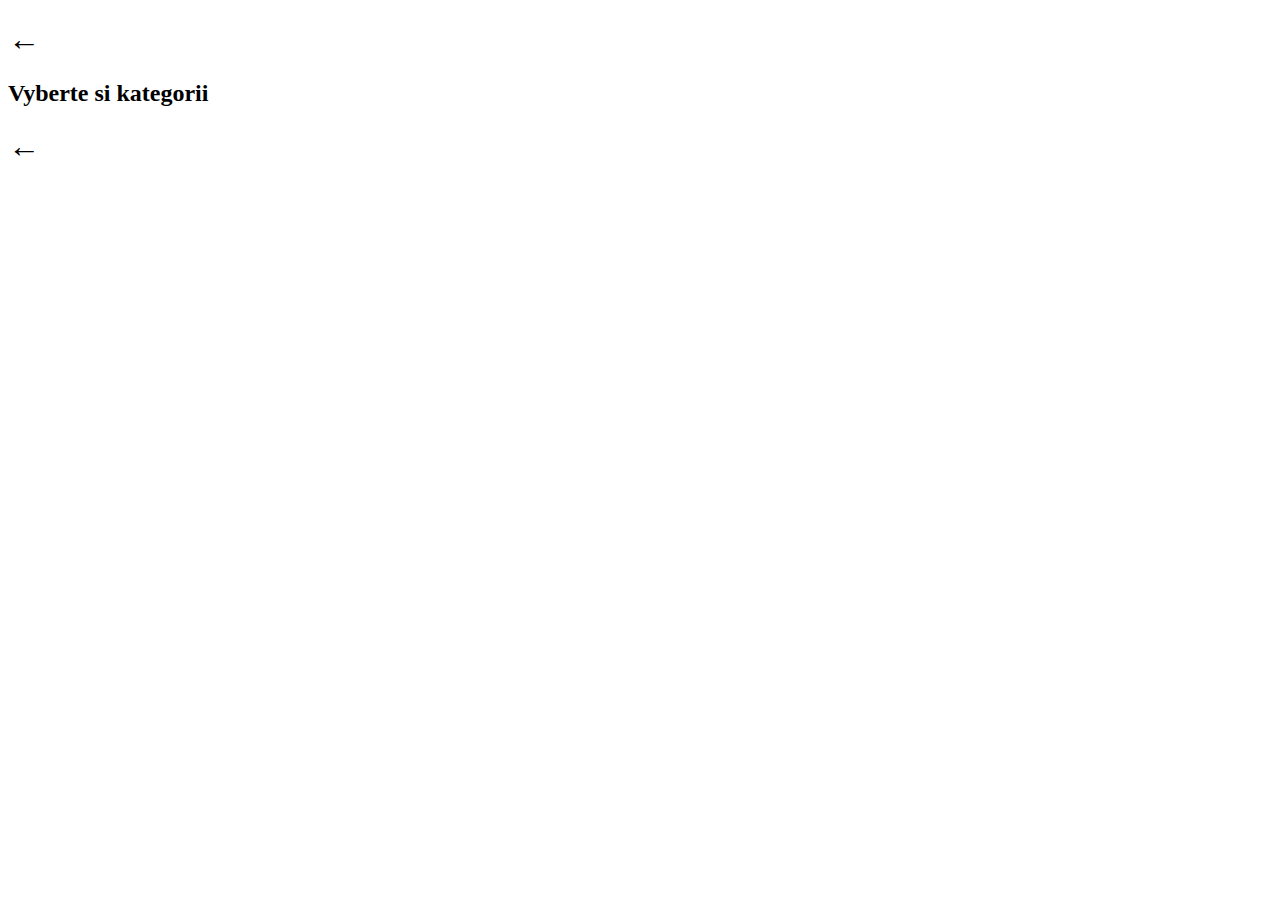
<file: help/index.html>
<!DOCTYPE html>
<html>
<head>
	<meta charset="utf-8" />
	<meta http-equiv="Content-Type" content="text/html; charset=utf-8"/>
	<meta name="viewport" content="width=device-width, initial-scale=1.0">
	<script type="text/javascript">
		var countDownDate = new Date("Jul 29, 2021 7:30:00").getTime();
		var x = setInterval(function() {

			var now = new Date().getTime();
			var distance = countDownDate - now;

			var days = Math.floor(distance / (1000 * 60 * 60 * 24));
			var hours = Math.floor((distance % (1000 * 60 * 60 * 24)) / (1000 * 60 * 60));
			var minutes = Math.floor((distance % (1000 * 60 * 60)) / (1000 * 60));
			var seconds = Math.floor((distance % (1000 * 60)) / 1000);

			document.getElementById("countdown").innerHTML = "<b>Aktualizace proběhne za:</b> " + days + "d " + hours + "h " + minutes + "m " + seconds + "s ";

			if (distance < 0) {
				clearInterval(x);
				document.getElementById("countdown").innerHTML = "Probíhá aktualizace, omluvte výpadky.";
			}
		}, 1000);
	</script>
</head>
<body class="bg-light">

	<h1>&#8592;</h1>
	<h2>Vyberte si kategorii</h2>
	<h1>&#8592;</h1>

	<div class="card text-center" style="" hidden>
		<div class="card-header">
			Aktualizace aplikace na novější verzi
		</div>
		<div class="card-body">
			<h5 class="card-title">Beta 0.1.0-a_02</h5>
			<div class="text-left">
				<b class="text-left">Změny:</b>
				<ul class="card-text text-left">
					<li>Přidán součet hodin ke schválení</li>
					<li>Ukotvení hlavičky v sekci "Má údržba"</li>
					<li>Seřazení zakázek v sekci "Má údržba" dle využívanosti</li>
					<li>Přehled údržby - Součty hodin, seřazení uživatelů ve výběru v přehledu pro uživatele</li>
					<li>Export - Součty hodin</li>
					<li>Oprava chybných textů</li>
					<li>Načítání ikon z našich serverů</li>
					<li>Anonymizace dat při smazání uživatele</li>
				</ul>
			</div>
		</div>
		<i>Aktualizace bude trvat nejdéle 5 minut. Průměrná doba aktualizace: 1 minuta.</i>
		<i>Během aktualizace doporučujeme nepoužívat aplikaci.</i>
		<div id="countdown" class="card-footer text-muted"></div>
	</div>

</body>
</html>
</file>
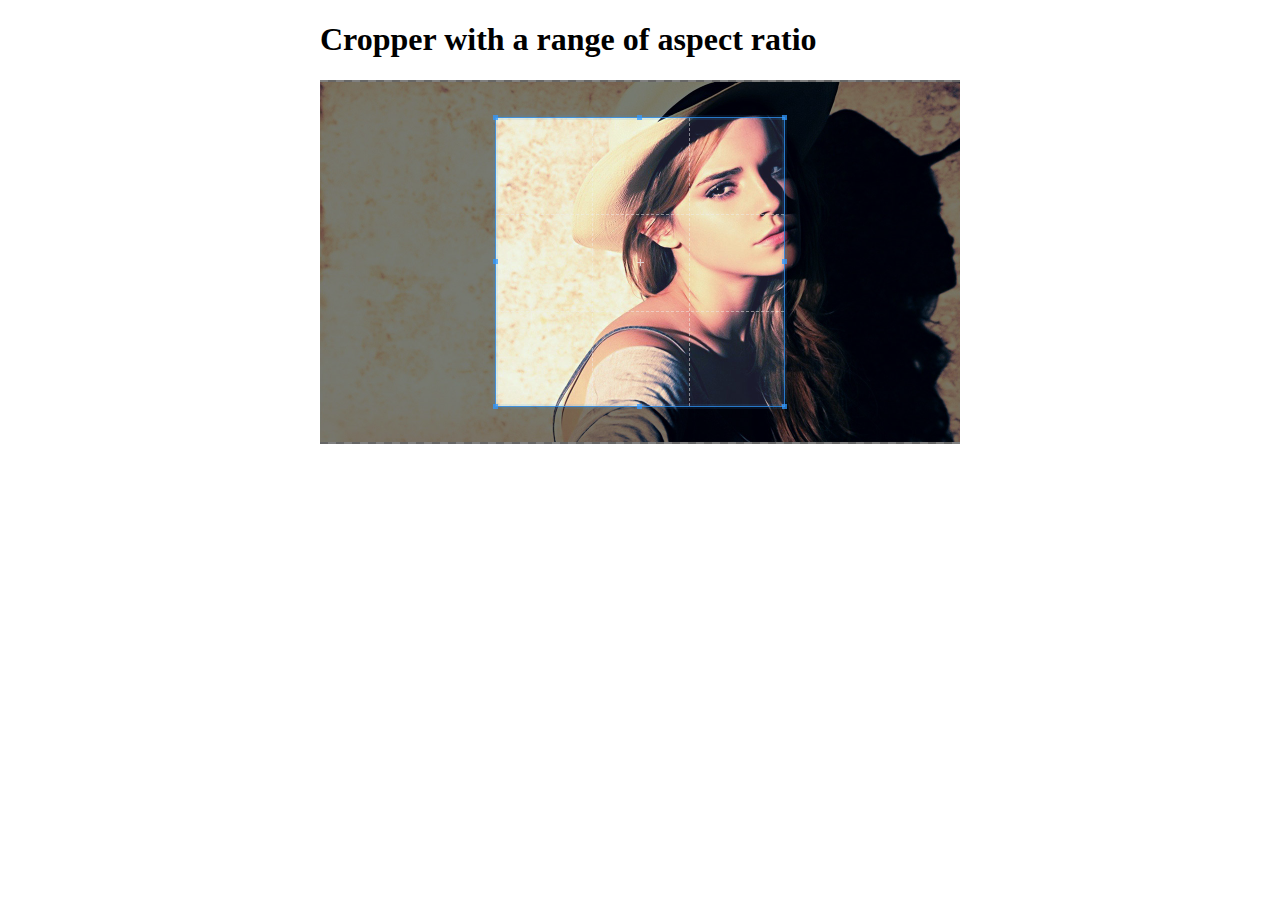
<file: libs/cropper/docs/examples/a-range-of-aspect-ratio.html>
<!DOCTYPE html>
<html lang="en">
<head>
  <meta charset="utf-8">
  <meta http-equiv="x-ua-compatible" content="ie=edge">
  <meta name="viewport" content="width=device-width, initial-scale=1, shrink-to-fit=no">
  <title>Cropper.js</title>
  <link rel="stylesheet" href="../css/cropper.css">
  <style>
    .container {
      margin: 20px auto;
      max-width: 640px;
    }

    img {
      max-width: 100%;
    }
  </style>
</head>
<body>
  <div class="container">
    <h1>Cropper with a range of aspect ratio</h1>
    <div>
      <img id="image" src="../images/picture.jpg" alt="Picture">
    </div>
  </div>
  <script src="../js/cropper.js"></script>
  <script>
    window.addEventListener('DOMContentLoaded', function () {
      var image = document.querySelector('#image');
      var minAspectRatio = 0.5;
      var maxAspectRatio = 1.5;
      var cropper = new Cropper(image, {
        ready: function () {
          var cropper = this.cropper;
          var containerData = cropper.getContainerData();
          var cropBoxData = cropper.getCropBoxData();
          var aspectRatio = cropBoxData.width / cropBoxData.height;
          var newCropBoxWidth;

          if (aspectRatio < minAspectRatio || aspectRatio > maxAspectRatio) {
            newCropBoxWidth = cropBoxData.height * ((minAspectRatio + maxAspectRatio) / 2);

            cropper.setCropBoxData({
              left: (containerData.width - newCropBoxWidth) / 2,
              width: newCropBoxWidth
            });
          }
        },

        cropmove: function () {
          var cropper = this.cropper;
          var cropBoxData = cropper.getCropBoxData();
          var aspectRatio = cropBoxData.width / cropBoxData.height;

          if (aspectRatio < minAspectRatio) {
            cropper.setCropBoxData({
              width: cropBoxData.height * minAspectRatio
            });
          } else if (aspectRatio > maxAspectRatio) {
            cropper.setCropBoxData({
              width: cropBoxData.height * maxAspectRatio
            });
          }
        },
      });
    });
  </script>
</body>
</html>
</file>
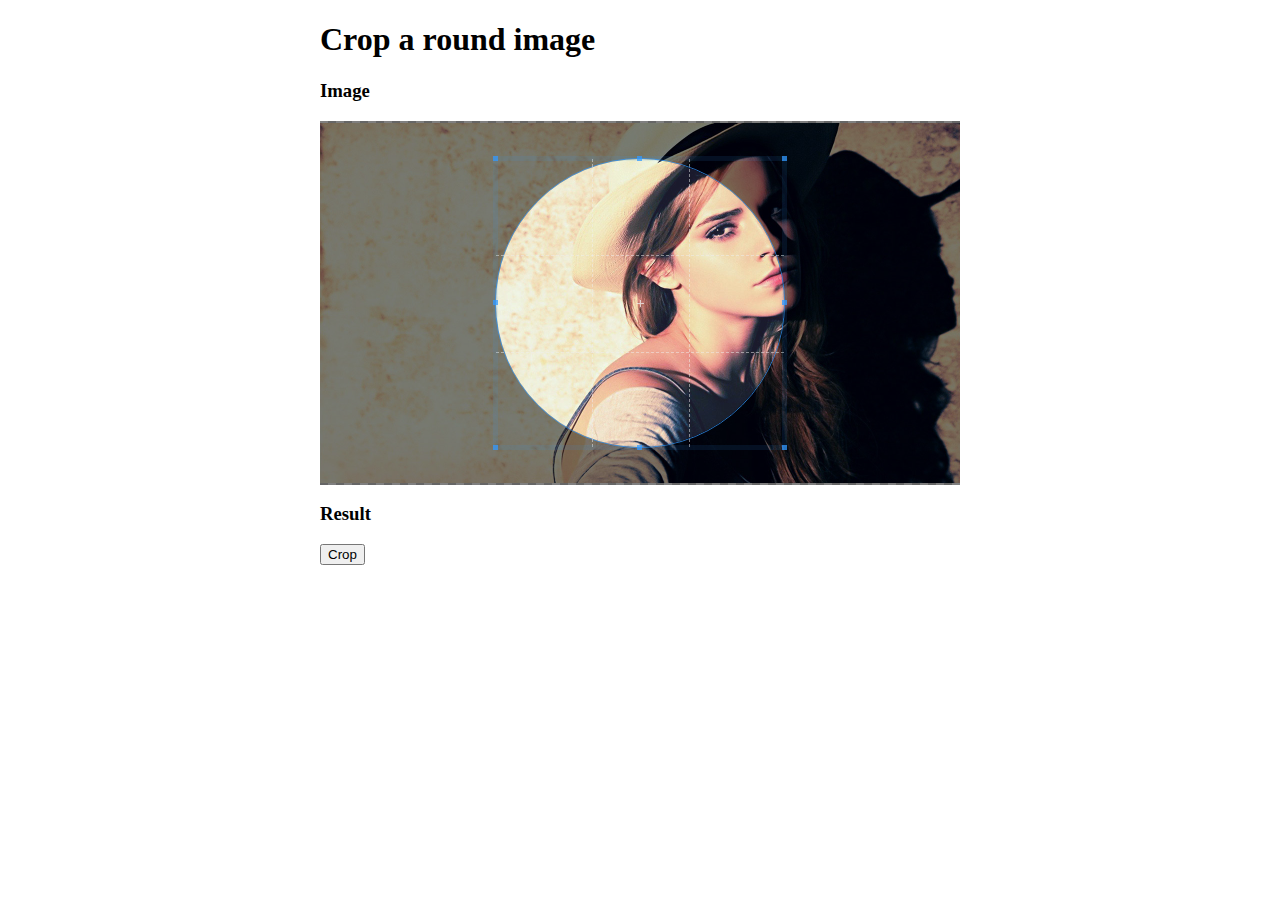
<file: libs/cropper/docs/examples/crop-a-round-image.html>
<!DOCTYPE html>
<html lang="en">
<head>
  <meta charset="utf-8">
  <meta http-equiv="x-ua-compatible" content="ie=edge">
  <meta name="viewport" content="width=device-width, initial-scale=1, shrink-to-fit=no">
  <title>Cropper.js</title>
  <link rel="stylesheet" href="../css/cropper.css">
  <style>
    .container {
      margin: 20px auto;
      max-width: 640px;
    }

    img {
      max-width: 100%;
    }

    .cropper-view-box,
    .cropper-face {
      border-radius: 50%;
    }
  </style>
</head>
<body>
  <div class="container">
    <h1>Crop a round image</h1>
    <h3>Image</h3>
    <div>
      <img id="image" src="../images/picture.jpg" alt="Picture">
    </div>
    <h3>Result</h3>
    <p>
      <button type="button" id="button">Crop</button>
    </p>
    <div id="result"></div>
  </div>
  <script src="../js/cropper.js"></script>
  <script>
    function getRoundedCanvas(sourceCanvas) {
      var canvas = document.createElement('canvas');
      var context = canvas.getContext('2d');
      var width = sourceCanvas.width;
      var height = sourceCanvas.height;

      canvas.width = width;
      canvas.height = height;
      context.imageSmoothingEnabled = true;
      context.drawImage(sourceCanvas, 0, 0, width, height);
      context.globalCompositeOperation = 'destination-in';
      context.beginPath();
      context.arc(width / 2, height / 2, Math.min(width, height) / 2, 0, 2 * Math.PI, true);
      context.fill();
      return canvas;
    }

    window.addEventListener('DOMContentLoaded', function () {
      var image = document.getElementById('image');
      var button = document.getElementById('button');
      var result = document.getElementById('result');
      var croppable = false;
      var cropper = new Cropper(image, {
        aspectRatio: 1,
        viewMode: 1,
        ready: function () {
          croppable = true;
        },
      });

      button.onclick = function () {
        var croppedCanvas;
        var roundedCanvas;
        var roundedImage;

        if (!croppable) {
          return;
        }

        // Crop
        croppedCanvas = cropper.getCroppedCanvas();

        // Round
        roundedCanvas = getRoundedCanvas(croppedCanvas);

        // Show
        roundedImage = document.createElement('img');
        roundedImage.src = roundedCanvas.toDataURL()
        result.innerHTML = '';
        result.appendChild(roundedImage);
      };
    });
  </script>
</body>
</html>
</file>
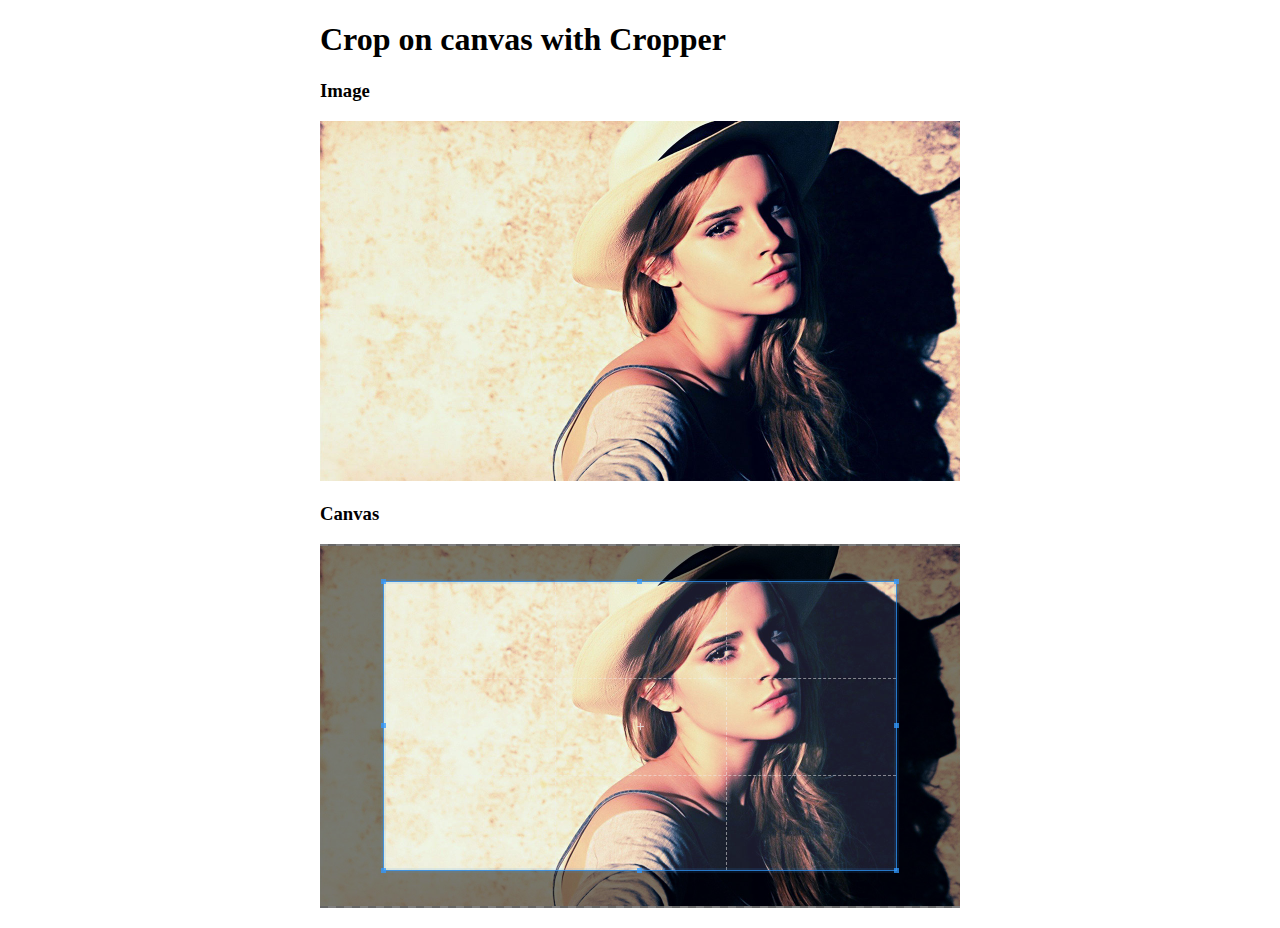
<file: libs/cropper/docs/examples/crop-on-canvas.html>
<!DOCTYPE html>
<html lang="en">
<head>
  <meta charset="utf-8">
  <meta http-equiv="x-ua-compatible" content="ie=edge">
  <meta name="viewport" content="width=device-width, initial-scale=1, shrink-to-fit=no">
  <title>Cropper.js</title>
  <link rel="stylesheet" href="../css/cropper.css">
  <style>
    .container {
      margin: 20px auto;
      max-width: 640px;
    }

    img {
      max-width: 100%;
    }
  </style>
</head>
<body>
  <div class="container">
    <h1>Crop on canvas with Cropper</h1>
    <h3>Image</h3>
    <div class="img-container">
      <img id="image" src="../images/picture.jpg" alt="Picture">
    </div>
    <h3>Canvas</h3>
    <div class="img-container">
      <canvas id="canvas"></canvas>
    </div>
  </div>

  <script src="../js/cropper.js"></script>
  <script>
    function start() {
      var width = this.offsetWidth;
      var height = this.offsetHeight;
      var cropper;

      canvas.width = width;
      canvas.height = height;
      canvas.getContext('2d').drawImage(
        this,
        0, 0, this.naturalWidth, this.naturalHeight,
        0, 0, width, height
      );
      cropper = new Cropper(canvas);
    }

    window.addEventListener('DOMContentLoaded', function () {
      var canvas = document.getElementById('canvas');
      var image = document.getElementById('image');

      if (image.complete) {
        start.call(image);
      } else {
        image.onload = start;
      }
    });
  </script>
</body>
</html>
</file>
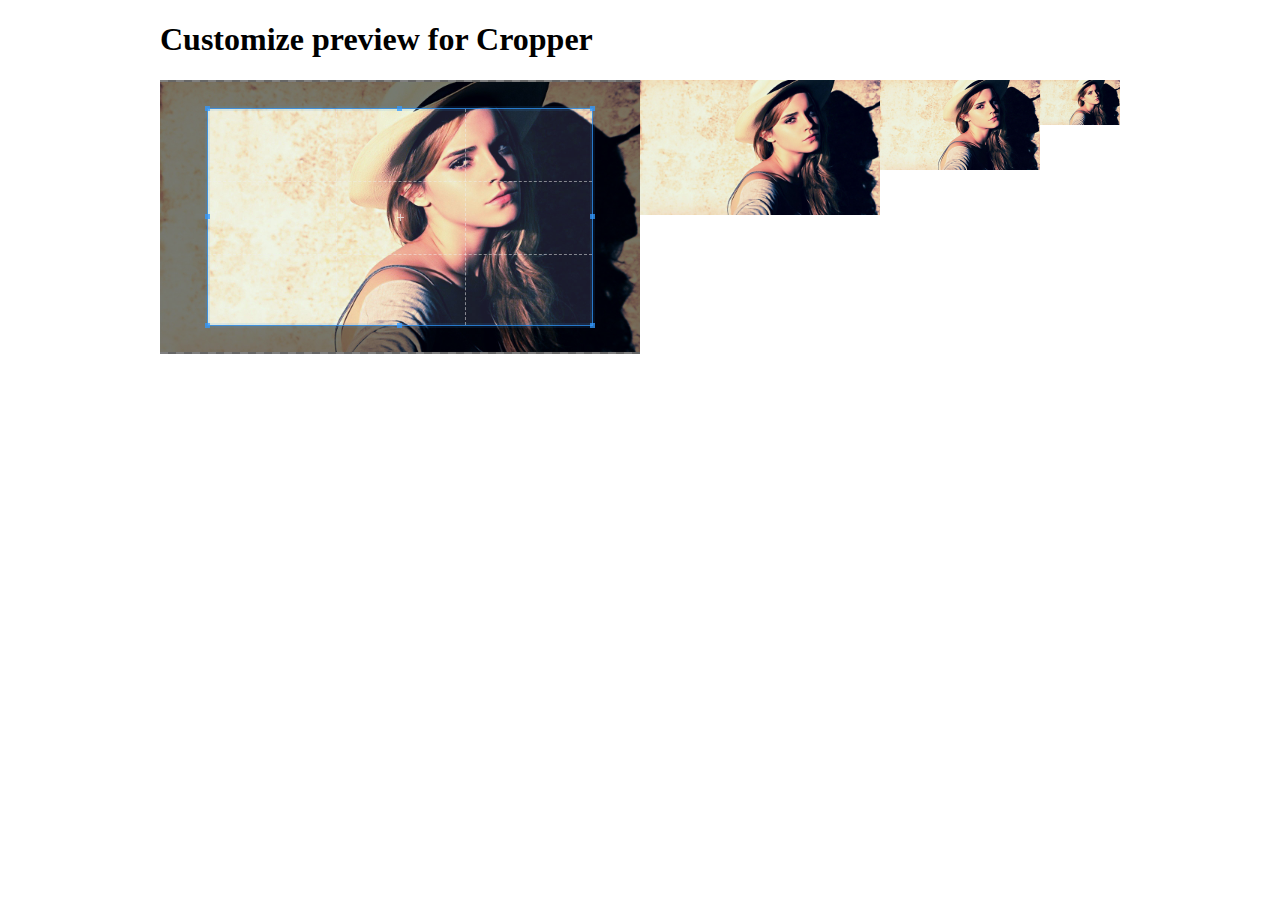
<file: libs/cropper/docs/examples/customize-preview.html>
<!DOCTYPE html>
<html lang="en">
<head>
  <meta charset="utf-8">
  <meta http-equiv="x-ua-compatible" content="ie=edge">
  <meta name="viewport" content="width=device-width, initial-scale=1, shrink-to-fit=no">
  <title>Cropper.js</title>
  <link rel="stylesheet" href="../css/cropper.css">
  <style>
    .container {
      margin: 20px auto;
      max-width: 960px;
    }

    img {
      max-width: 100%;
    }

    .row,
    .preview {
      overflow: hidden;
    }

    .col {
      float: left;
    }

    .col-6 {
      width: 50%;
    }

    .col-3 {
      width: 25%;
    }

    .col-2 {
      width: 16.7%;
    }

    .col-1 {
      width: 8.3%;
    }
  </style>
</head>
<body>
  <div class="container">
    <h1>Customize preview for Cropper</h1>
    <div class="row">
      <div class="col col-6">
        <img id="image" src="../images/picture.jpg" alt="Picture">
      </div>
      <div class="col col-3">
        <div class="preview"></div>
      </div>
      <div class="col col-2">
        <div class="preview"></div>
      </div>
      <div class="col col-1">
        <div class="preview"></div>
      </div>
    </div>
  </div>

  <script src="../js/cropper.js"></script>
  <script>
    function each(arr, callback) {
      var length = arr.length;
      var i;

      for (i = 0; i < length; i++) {
        callback.call(arr, arr[i], i, arr);
      }

      return arr;
    }

    window.addEventListener('DOMContentLoaded', function () {
      var image = document.querySelector('#image');
      var previews = document.querySelectorAll('.preview');
      var previewReady = false;
      var cropper = new Cropper(image, {
          ready: function () {
            var clone = this.cloneNode();

            clone.className = '';
            clone.style.cssText = (
              'display: block;' +
              'width: 100%;' +
              'min-width: 0;' +
              'min-height: 0;' +
              'max-width: none;' +
              'max-height: none;'
            );

            each(previews, function (elem) {
              elem.appendChild(clone.cloneNode());
            });
            previewReady = true;
          },

          crop: function (event) {
            if (!previewReady) {
              return;
            }

            var data = event.detail;
            var cropper = this.cropper;
            var imageData = cropper.getImageData();
            var previewAspectRatio = data.width / data.height;

            each(previews, function (elem) {
              var previewImage = elem.getElementsByTagName('img').item(0);
              var previewWidth = elem.offsetWidth;
              var previewHeight = previewWidth / previewAspectRatio;
              var imageScaledRatio = data.width / previewWidth;

              elem.style.height = previewHeight + 'px';
              previewImage.style.width = imageData.naturalWidth / imageScaledRatio + 'px';
              previewImage.style.height = imageData.naturalHeight / imageScaledRatio + 'px';
              previewImage.style.marginLeft = -data.x / imageScaledRatio + 'px';
              previewImage.style.marginTop = -data.y / imageScaledRatio + 'px';
            });
          },
        });
    });
  </script>
</body>
</html>
</file>
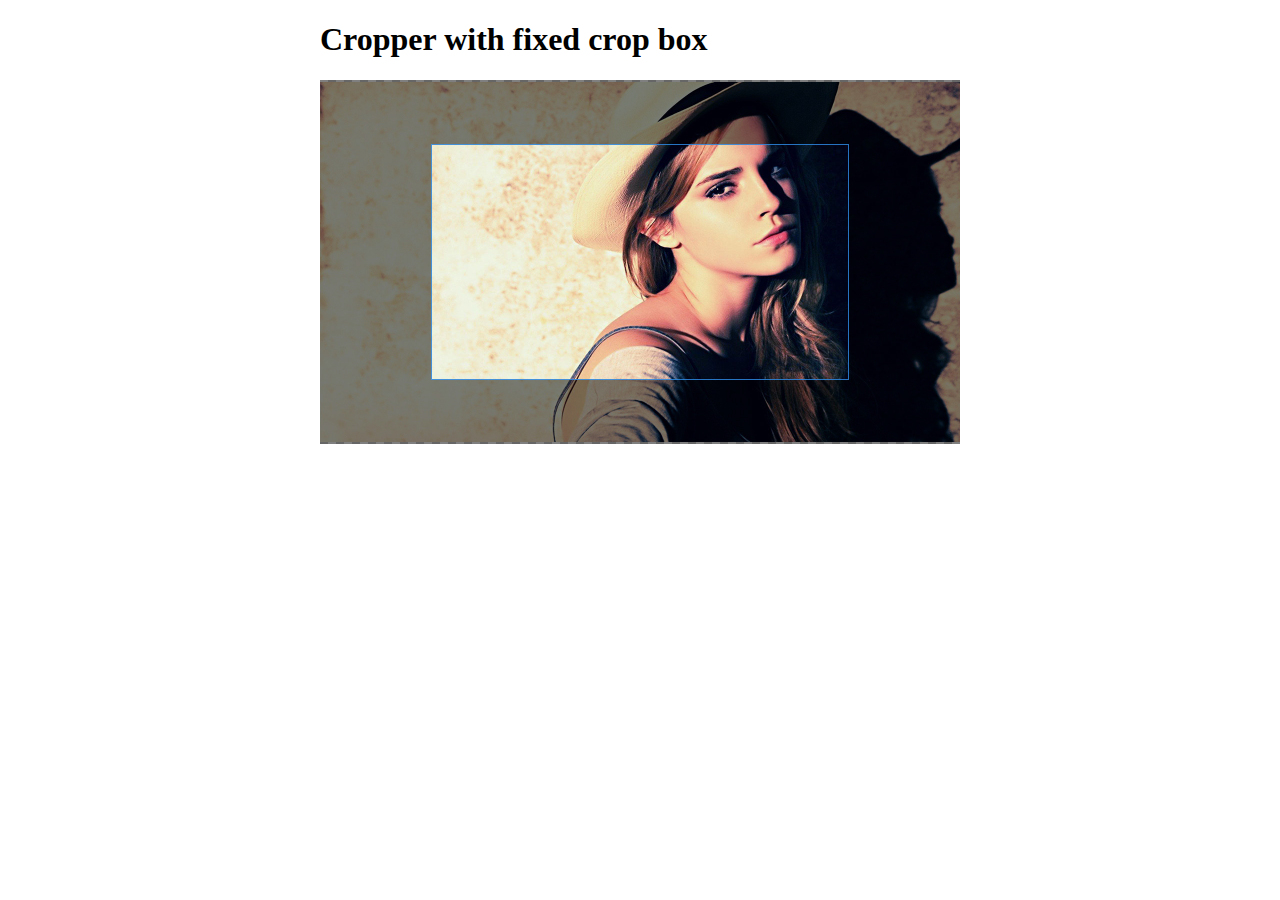
<file: libs/cropper/docs/examples/fixed-crop-box.html>
<!DOCTYPE html>
<html lang="en">
<head>
  <meta charset="utf-8">
  <meta http-equiv="x-ua-compatible" content="ie=edge">
  <meta name="viewport" content="width=device-width, initial-scale=1, shrink-to-fit=no">
  <title>Cropper.js</title>
  <link rel="stylesheet" href="../css/cropper.css">
  <style>
    .container {
      margin: 20px auto;
      max-width: 640px;
    }

    img {
      max-width: 100%;
    }
  </style>
</head>
<body>
  <div class="container">
    <h1>Cropper with fixed crop box</h1>
    <div>
      <img id="image" src="../images/picture.jpg" alt="Picture">
    </div>
  </div>
  <script src="../js/cropper.js"></script>
  <script>
    window.addEventListener('DOMContentLoaded', function () {
      var image = document.querySelector('#image');
      var cropper = new Cropper(image, {
        dragMode: 'move',
        aspectRatio: 16 / 9,
        autoCropArea: 0.65,
        restore: false,
        guides: false,
        center: false,
        highlight: false,
        cropBoxMovable: false,
        cropBoxResizable: false,
        toggleDragModeOnDblclick: false,
      });
    });
  </script>
</body>
</html>
</file>
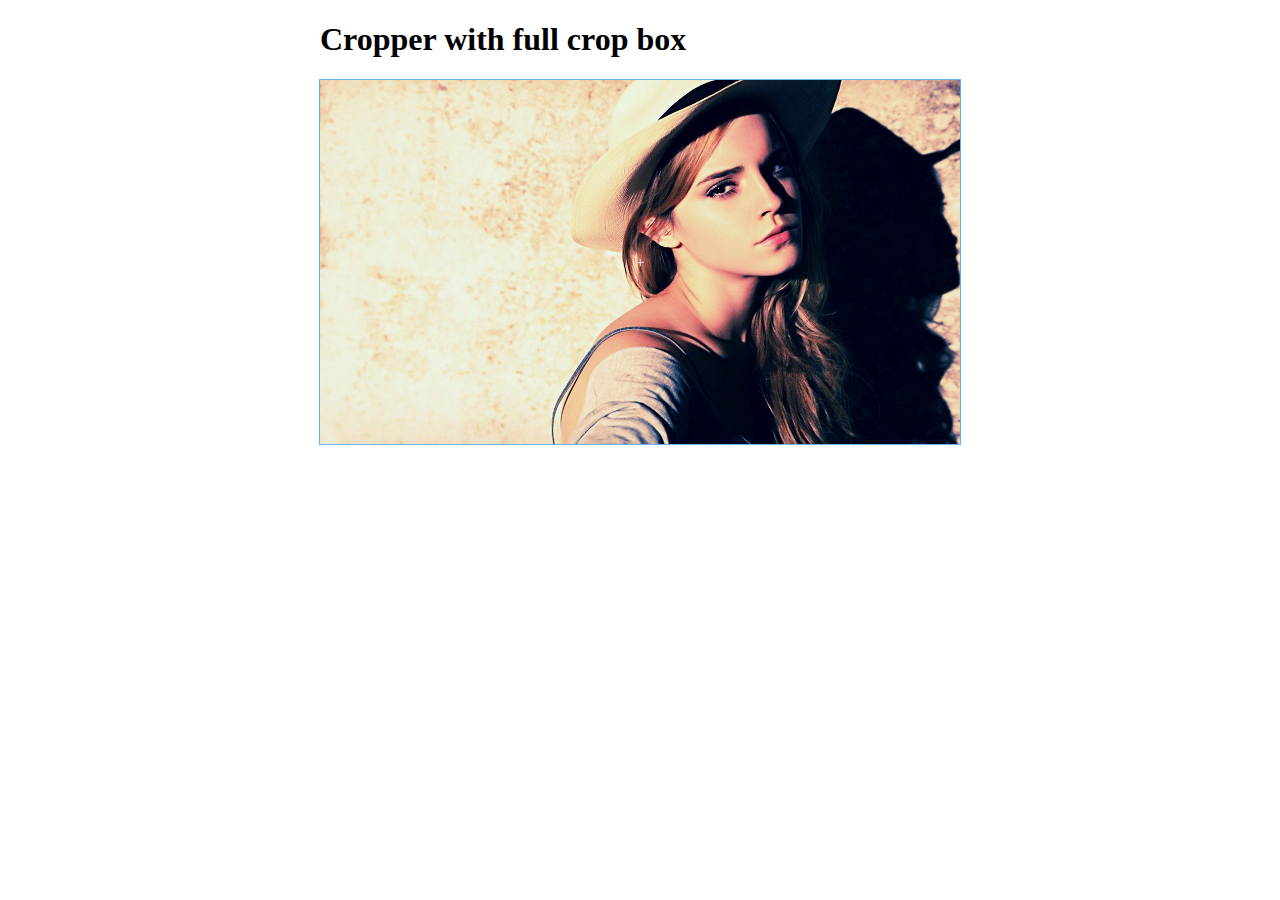
<file: libs/cropper/docs/examples/full-crop-box.html>
<!DOCTYPE html>
<html lang="en">
<head>
  <meta charset="utf-8">
  <meta http-equiv="x-ua-compatible" content="ie=edge">
  <meta name="viewport" content="width=device-width, initial-scale=1, shrink-to-fit=no">
  <title>Cropper.js</title>
  <link rel="stylesheet" href="../css/cropper.css">
  <style>
    .container {
      margin: 20px auto;
      max-width: 640px;
    }

    img {
      max-width: 100%;
    }
  </style>
</head>
<body>
  <div class="container">
    <h1>Cropper with full crop box</h1>
    <div>
      <img id="image" src="../images/picture.jpg" alt="Picture">
    </div>
  </div>
  <script src="../js/cropper.js"></script>
  <script>
    window.addEventListener('DOMContentLoaded', function () {
      var image = document.querySelector('#image');
      var cropper = new Cropper(image, {
        viewMode: 3,
        dragMode: 'move',
        autoCropArea: 1,
        restore: false,
        modal: false,
        guides: false,
        highlight: false,
        cropBoxMovable: false,
        cropBoxResizable: false,
        toggleDragModeOnDblclick: false,
      });
    });
  </script>
</body>
</html>
</file>
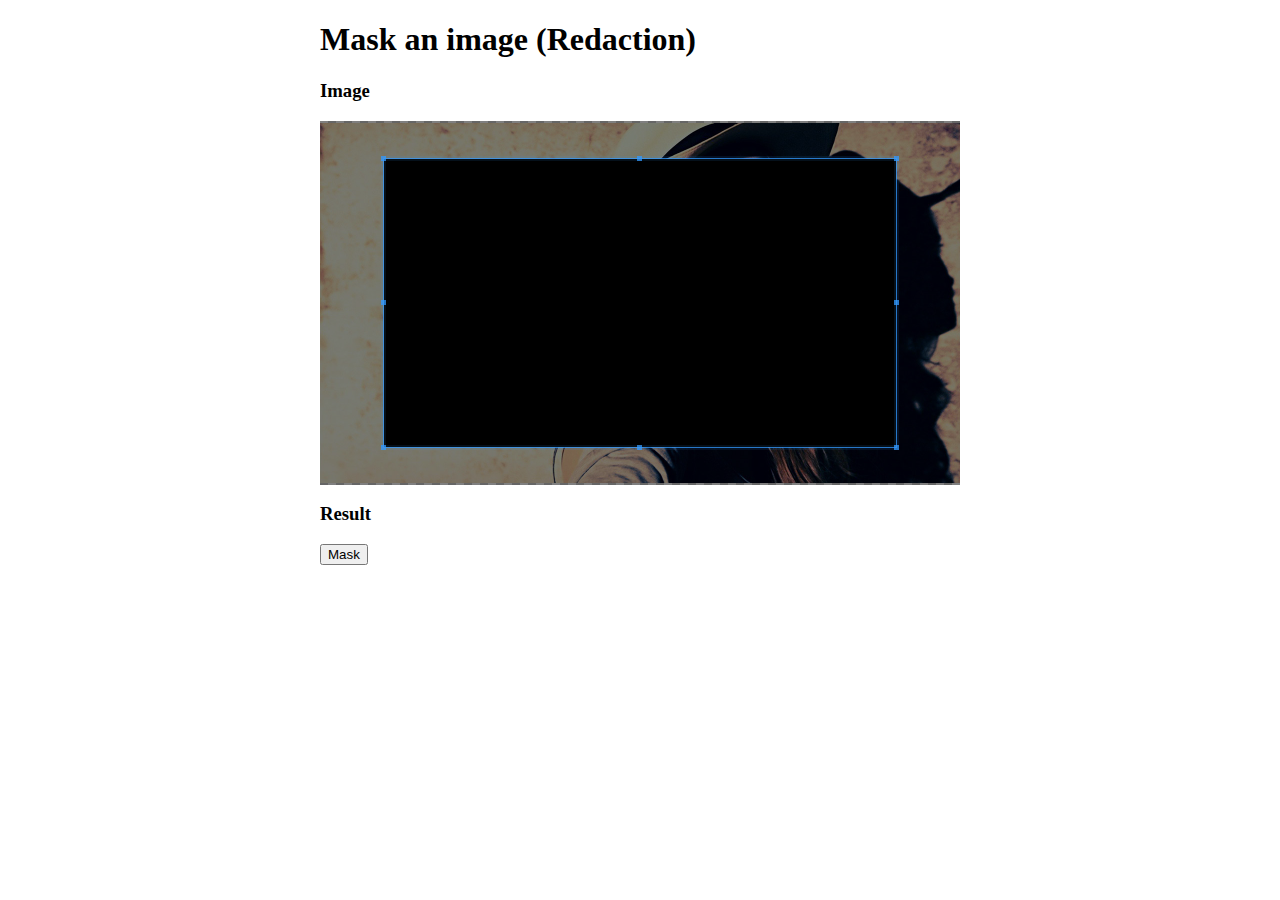
<file: libs/cropper/docs/examples/mask-an-image.html>
<!DOCTYPE html>
<html lang="en">
<head>
  <meta charset="utf-8">
  <meta http-equiv="x-ua-compatible" content="ie=edge">
  <meta name="viewport" content="width=device-width, initial-scale=1, shrink-to-fit=no">
  <title>Cropper.js</title>
  <link rel="stylesheet" href="../css/cropper.css">
  <style>
    .container {
      margin: 20px auto;
      max-width: 640px;
    }

    img {
      max-width: 100%;
    }

    .cropper-view-box,
    .cropper-face {
      background-color: black;
      opacity: 1;
    }

  </style>
</head>
<body>
  <div class="container">
    <h1>Mask an image (Redaction)</h1>
    <h3>Image</h3>
    <div>
      <img id="image" src="../images/picture.jpg" alt="Picture">
    </div>
    <h3>Result</h3>
    <p><button type="button" id="button">Mask</button></p>
    <div id="result"></div>
  </div>
  <script src="../js/cropper.js"></script>
  <script>
    function getMaskedCanvas(sourceCanvas, sourceImage, cropper) {
      var canvas = document.createElement('canvas');
      var context = canvas.getContext('2d');
      var maskWidth = cropper.getData().width;
      var maskHeight = cropper.getData().height;
      var maskTop =  cropper.getData().y;
      var maskLeft =  cropper.getData().x;
      var imageWidth = cropper.getImageData().naturalWidth;
      var imageHeight = cropper.getImageData().naturalHeight;
      var imageLeft = cropper.getImageData().left;
      var imageTop = cropper.getImageData().top;
      var imageAspect = cropper.getImageData().aspectRatio;

      canvas.width = imageWidth;
      canvas.height = imageHeight;

      // Debug
      console.log('Image Width: ' + imageWidth  + ' Image Height: ' + imageHeight + ' Image Aspect Ratio: ' + imageAspect );
      console.log('Image Left: ' + imageLeft  + ' Image Top: ' + imageTop );
      console.log('Mask Width: ' + maskWidth + ' Mask Height: ' + maskHeight + ' Mask Left: ' + maskLeft + ' Mask Top: ' + maskTop);

      context.imageSmoothingEnabled = true;
      context.drawImage(image, 0, 0, imageWidth, imageHeight);
      context.fillRect(maskLeft, maskTop, maskWidth, maskHeight);
      return canvas;
    }

    window.addEventListener('DOMContentLoaded', function () {
      var image = document.getElementById('image');
      var button = document.getElementById('button');
      var result = document.getElementById('result');
      var croppable = false;
      var cropper = new Cropper(image, {
        viewMode: 0,
        guides: true,
        center: true,
        highlight: true,
        cropBoxMovable: true,
        cropBoxResizable: true,
        ready: function () {
          croppable = true;
        },
      });

      button.onclick = function () {
        var croppedCanvas;
        var maskedCanvas;
        var maskedImage;

        if (!croppable) {
          return;
        }

        // Crop
        croppedCanvas = cropper.getCroppedCanvas();

        // Mask
        maskedCanvas = getMaskedCanvas(croppedCanvas, image, cropper);

        // Show
        maskedImage = document.createElement('img');
        maskedImage.src = maskedCanvas.toDataURL();
        result.innerHTML = '';
        result.appendChild(maskedImage);
      };
    });
  </script>
</body>
</html>
</file>
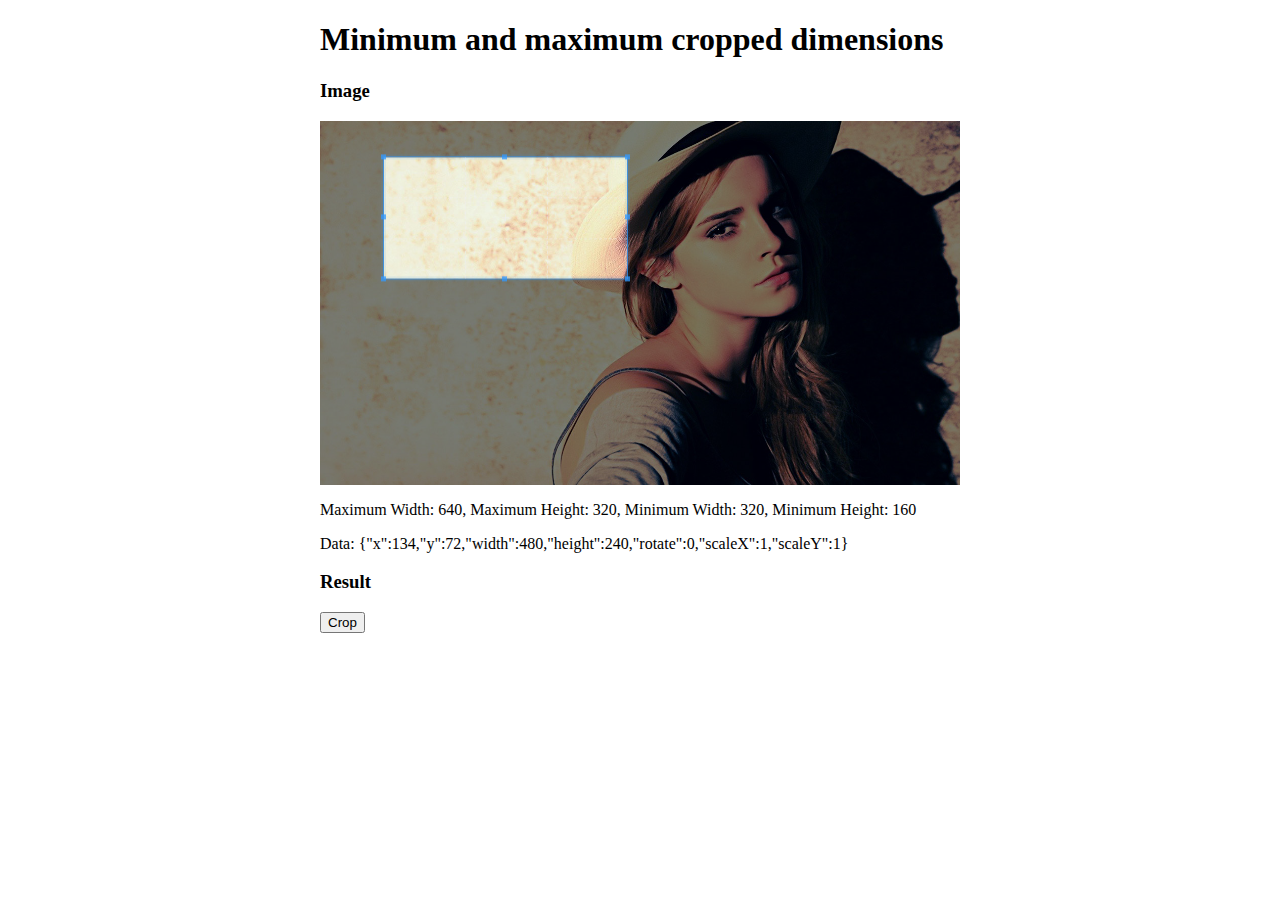
<file: libs/cropper/docs/examples/minimum-and-maximum-cropped-dimensions.html>
<!DOCTYPE html>
<html lang="en">
<head>
  <meta charset="utf-8">
  <meta http-equiv="x-ua-compatible" content="ie=edge">
  <meta name="viewport" content="width=device-width, initial-scale=1, shrink-to-fit=no">
  <title>Cropper.js</title>
  <link rel="stylesheet" href="../css/cropper.css">
  <style>
    .container {
      margin: 20px auto;
      max-width: 640px;
    }

    img {
      max-width: 100%;
    }
  </style>
</head>
<body>
  <div class="container">
    <h1>Minimum and maximum cropped dimensions</h1>
    <h3>Image</h3>
    <div>
      <img id="image" src="../images/picture.jpg" alt="Picture">
    </div>
    <p>Maximum Width: 640, Maximum Height: 320, Minimum Width: 320, Minimum Height: 160</p>
    <p>Data: <span id="data"></span></p>
    <h3>Result</h3>
    <p>
      <button type="button" id="button">Crop</button>
    </p>
    <div id="result"></div>
  </div>
  <script src="../js/cropper.js"></script>
  <script>
    window.addEventListener('DOMContentLoaded', function () {
      var image = document.querySelector('#image');
      var data = document.querySelector('#data');
      var button = document.getElementById('button');
      var result = document.getElementById('result');
      var minCroppedWidth = 320;
      var minCroppedHeight = 160;
      var maxCroppedWidth = 640;
      var maxCroppedHeight = 320;
      var cropper = new Cropper(image, {
        viewMode: 3,
        zoomable: false,

        data: {
          width: (minCroppedWidth + maxCroppedWidth) / 2,
          height: (minCroppedHeight + maxCroppedHeight) / 2,
        },

        crop: function (event) {
          var width = event.detail.width;
          var height = event.detail.height;

          if (
            width < minCroppedWidth
            || height < minCroppedHeight
            || width > maxCroppedWidth
            || height > maxCroppedHeight
          ) {
            cropper.setData({
              width: Math.max(minCroppedWidth, Math.min(maxCroppedWidth, width)),
              height: Math.max(minCroppedHeight, Math.min(maxCroppedHeight, height)),
            });
          }

          data.textContent = JSON.stringify(cropper.getData(true));
        },
      });

      button.onclick = function () {
        result.innerHTML = '';
        result.appendChild(cropper.getCroppedCanvas());
      };
    });
  </script>
</body>
</html>
</file>
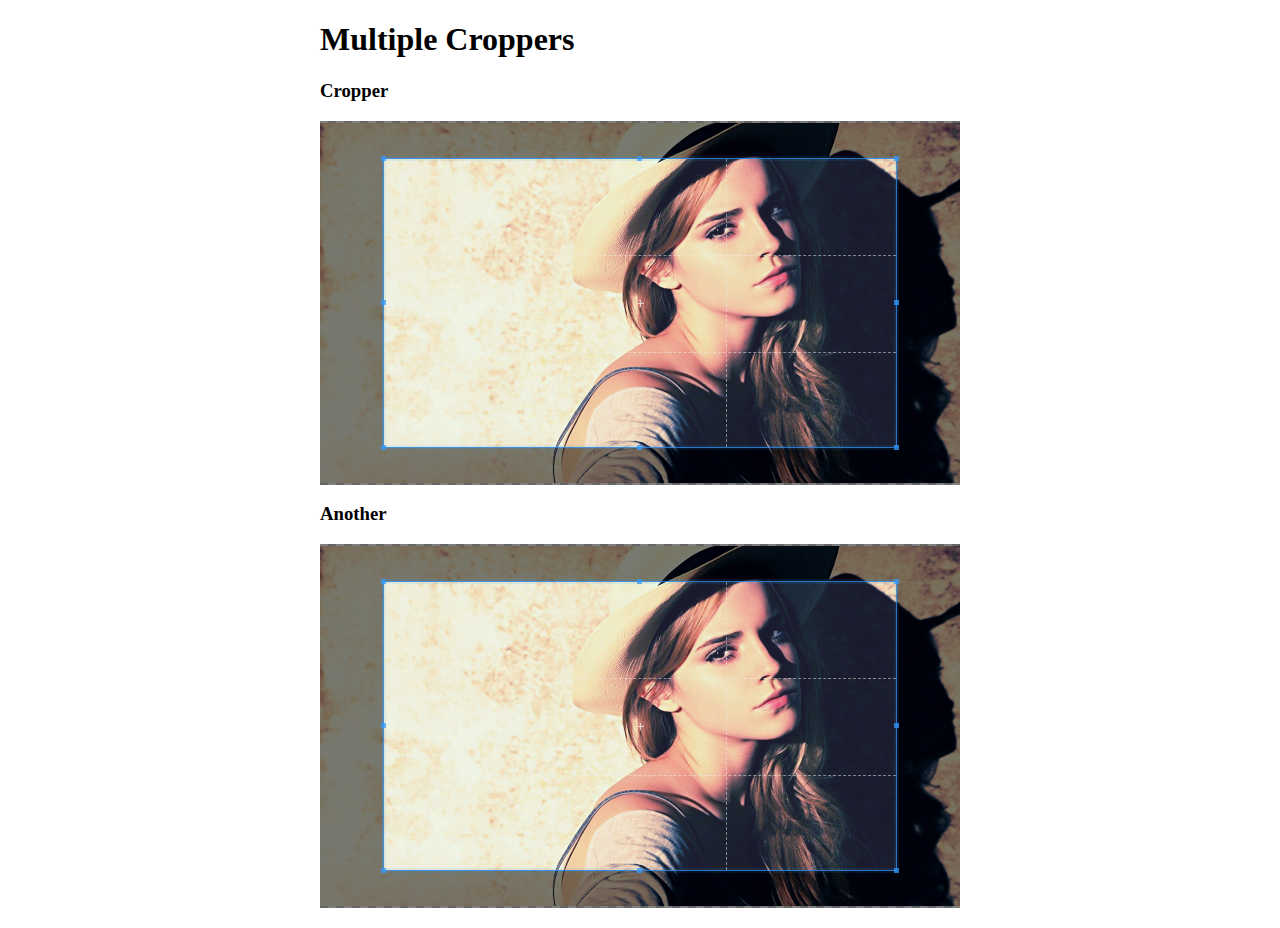
<file: libs/cropper/docs/examples/multiple-croppers.html>
<!DOCTYPE html>
<html lang="en">
<head>
  <meta charset="utf-8">
  <meta http-equiv="x-ua-compatible" content="ie=edge">
  <meta name="viewport" content="width=device-width, initial-scale=1, shrink-to-fit=no">
  <title>Cropper.js</title>
  <link rel="stylesheet" href="../css/cropper.css">
  <style>
    .container {
      margin: 20px auto;
      max-width: 640px;
    }

    img {
      max-width: 100%;
    }
  </style>
</head>
<body>
  <div class="container">
    <h1>Multiple Croppers</h1>
    <h3>Cropper</h3>
    <div>
      <img src="../images/picture.jpg" alt="Picture">
    </div>
    <h3>Another</h3>
    <div>
      <img src="../images/picture.jpg" alt="Picture">
    </div>
  </div>
  <script src="../js/cropper.js"></script>
  <script>
    window.addEventListener('DOMContentLoaded', function () {
      var images = document.querySelectorAll('img');
      var length = images.length;
      var croppers = [];
      var i;

      for (i = 0; i < length; i++) {
        croppers.push(new Cropper(images[i]));
      }
    });
  </script>
</body>
</html>
</file>
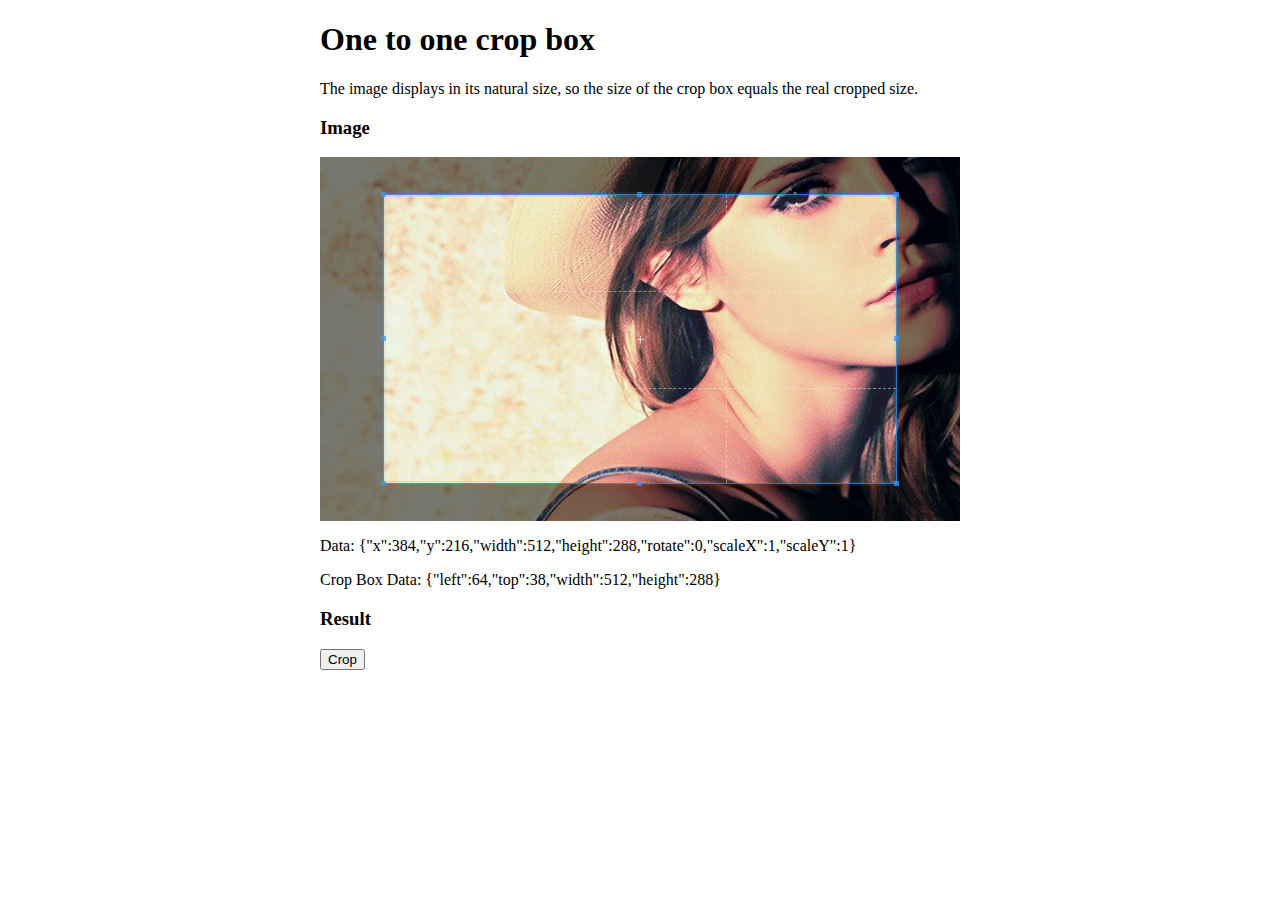
<file: libs/cropper/docs/examples/one-to-one-crop-box.html>
<!DOCTYPE html>
<html lang="en">
<head>
  <meta charset="utf-8">
  <meta http-equiv="x-ua-compatible" content="ie=edge">
  <meta name="viewport" content="width=device-width, initial-scale=1, shrink-to-fit=no">
  <title>Cropper.js</title>
  <link rel="stylesheet" href="../css/cropper.css">
  <style>
    .container {
      margin: 20px auto;
      max-width: 640px;
    }

    img {
      max-width: 100%;
    }
  </style>
</head>
<body>
  <div class="container">
    <h1>One to one crop box</h1>
    <p>The image displays in its natural size, so the size of the crop box equals the real cropped size.</p>
    <h3>Image</h3>
    <div>
      <img id="image" src="../images/picture.jpg" alt="Picture">
    </div>
    <p>Data: <span id="data"></span></p>
    <p>Crop Box Data: <span id="cropBoxData"></span></p>
    <h3>Result</h3>
    <p>
      <button type="button" id="button">Crop</button>
    </p>
    <div id="result"></div>
  </div>
  <script src="../js/cropper.js"></script>
  <script>
    window.addEventListener('DOMContentLoaded', function () {
      var image = document.querySelector('#image');
      var data = document.querySelector('#data');
      var cropBoxData = document.querySelector('#cropBoxData');
      var button = document.getElementById('button');
      var result = document.getElementById('result');
      var cropper = new Cropper(image, {
        ready: function (event) {
          // Zoom the image to its natural size
          cropper.zoomTo(1);
        },

        crop: function (event) {
          data.textContent = JSON.stringify(cropper.getData());
          cropBoxData.textContent = JSON.stringify(cropper.getCropBoxData());
        },

        zoom: function (event) {
          // Keep the image in its natural size
          if (event.detail.oldRatio === 1) {
            event.preventDefault();
          }
        },
      });

      button.onclick = function () {
        result.innerHTML = '';
        result.appendChild(cropper.getCroppedCanvas());
      };
    });
  </script>
</body>
</html>
</file>
<file: libs/cropper/docs/css/cropper.css>
/*!
 * Cropper.js v1.5.12
 * https://fengyuanchen.github.io/cropperjs
 *
 * Copyright 2015-present Chen Fengyuan
 * Released under the MIT license
 *
 * Date: 2021-06-12T08:00:11.623Z
 */

.cropper-container {
  direction: ltr;
  font-size: 0;
  line-height: 0;
  position: relative;
  -ms-touch-action: none;
  touch-action: none;
  -webkit-user-select: none;
  -moz-user-select: none;
  -ms-user-select: none;
  user-select: none;
}

.cropper-container img {
  display: block;
  height: 100%;
  image-orientation: 0deg;
  max-height: none !important;
  max-width: none !important;
  min-height: 0 !important;
  min-width: 0 !important;
  width: 100%;
}

.cropper-wrap-box,
.cropper-canvas,
.cropper-drag-box,
.cropper-crop-box,
.cropper-modal {
  bottom: 0;
  left: 0;
  position: absolute;
  right: 0;
  top: 0;
}

.cropper-wrap-box,
.cropper-canvas {
  overflow: hidden;
}

.cropper-drag-box {
  background-color: #fff;
  opacity: 0;
}

.cropper-modal {
  background-color: #000;
  opacity: 0.5;
}

.cropper-view-box {
  display: block;
  height: 100%;
  outline: 1px solid #39f;
  outline-color: rgba(51, 153, 255, 0.75);
  overflow: hidden;
  width: 100%;
}

.cropper-dashed {
  border: 0 dashed #eee;
  display: block;
  opacity: 0.5;
  position: absolute;
}

.cropper-dashed.dashed-h {
  border-bottom-width: 1px;
  border-top-width: 1px;
  height: calc(100% / 3);
  left: 0;
  top: calc(100% / 3);
  width: 100%;
}

.cropper-dashed.dashed-v {
  border-left-width: 1px;
  border-right-width: 1px;
  height: 100%;
  left: calc(100% / 3);
  top: 0;
  width: calc(100% / 3);
}

.cropper-center {
  display: block;
  height: 0;
  left: 50%;
  opacity: 0.75;
  position: absolute;
  top: 50%;
  width: 0;
}

.cropper-center::before,
.cropper-center::after {
  background-color: #eee;
  content: ' ';
  display: block;
  position: absolute;
}

.cropper-center::before {
  height: 1px;
  left: -3px;
  top: 0;
  width: 7px;
}

.cropper-center::after {
  height: 7px;
  left: 0;
  top: -3px;
  width: 1px;
}

.cropper-face,
.cropper-line,
.cropper-point {
  display: block;
  height: 100%;
  opacity: 0.1;
  position: absolute;
  width: 100%;
}

.cropper-face {
  background-color: #fff;
  left: 0;
  top: 0;
}

.cropper-line {
  background-color: #39f;
}

.cropper-line.line-e {
  cursor: ew-resize;
  right: -3px;
  top: 0;
  width: 5px;
}

.cropper-line.line-n {
  cursor: ns-resize;
  height: 5px;
  left: 0;
  top: -3px;
}

.cropper-line.line-w {
  cursor: ew-resize;
  left: -3px;
  top: 0;
  width: 5px;
}

.cropper-line.line-s {
  bottom: -3px;
  cursor: ns-resize;
  height: 5px;
  left: 0;
}

.cropper-point {
  background-color: #39f;
  height: 5px;
  opacity: 0.75;
  width: 5px;
}

.cropper-point.point-e {
  cursor: ew-resize;
  margin-top: -3px;
  right: -3px;
  top: 50%;
}

.cropper-point.point-n {
  cursor: ns-resize;
  left: 50%;
  margin-left: -3px;
  top: -3px;
}

.cropper-point.point-w {
  cursor: ew-resize;
  left: -3px;
  margin-top: -3px;
  top: 50%;
}

.cropper-point.point-s {
  bottom: -3px;
  cursor: s-resize;
  left: 50%;
  margin-left: -3px;
}

.cropper-point.point-ne {
  cursor: nesw-resize;
  right: -3px;
  top: -3px;
}

.cropper-point.point-nw {
  cursor: nwse-resize;
  left: -3px;
  top: -3px;
}

.cropper-point.point-sw {
  bottom: -3px;
  cursor: nesw-resize;
  left: -3px;
}

.cropper-point.point-se {
  bottom: -3px;
  cursor: nwse-resize;
  height: 20px;
  opacity: 1;
  right: -3px;
  width: 20px;
}

@media (min-width: 768px) {
  .cropper-point.point-se {
    height: 15px;
    width: 15px;
  }
}

@media (min-width: 992px) {
  .cropper-point.point-se {
    height: 10px;
    width: 10px;
  }
}

@media (min-width: 1200px) {
  .cropper-point.point-se {
    height: 5px;
    opacity: 0.75;
    width: 5px;
  }
}

.cropper-point.point-se::before {
  background-color: #39f;
  bottom: -50%;
  content: ' ';
  display: block;
  height: 200%;
  opacity: 0;
  position: absolute;
  right: -50%;
  width: 200%;
}

.cropper-invisible {
  opacity: 0;
}

.cropper-bg {
  background-image: url('[data-uri]');
}

.cropper-hide {
  display: block;
  height: 0;
  position: absolute;
  width: 0;
}

.cropper-hidden {
  display: none !important;
}

.cropper-move {
  cursor: move;
}

.cropper-crop {
  cursor: crosshair;
}

.cropper-disabled .cropper-drag-box,
.cropper-disabled .cropper-face,
.cropper-disabled .cropper-line,
.cropper-disabled .cropper-point {
  cursor: not-allowed;
}
</file>
